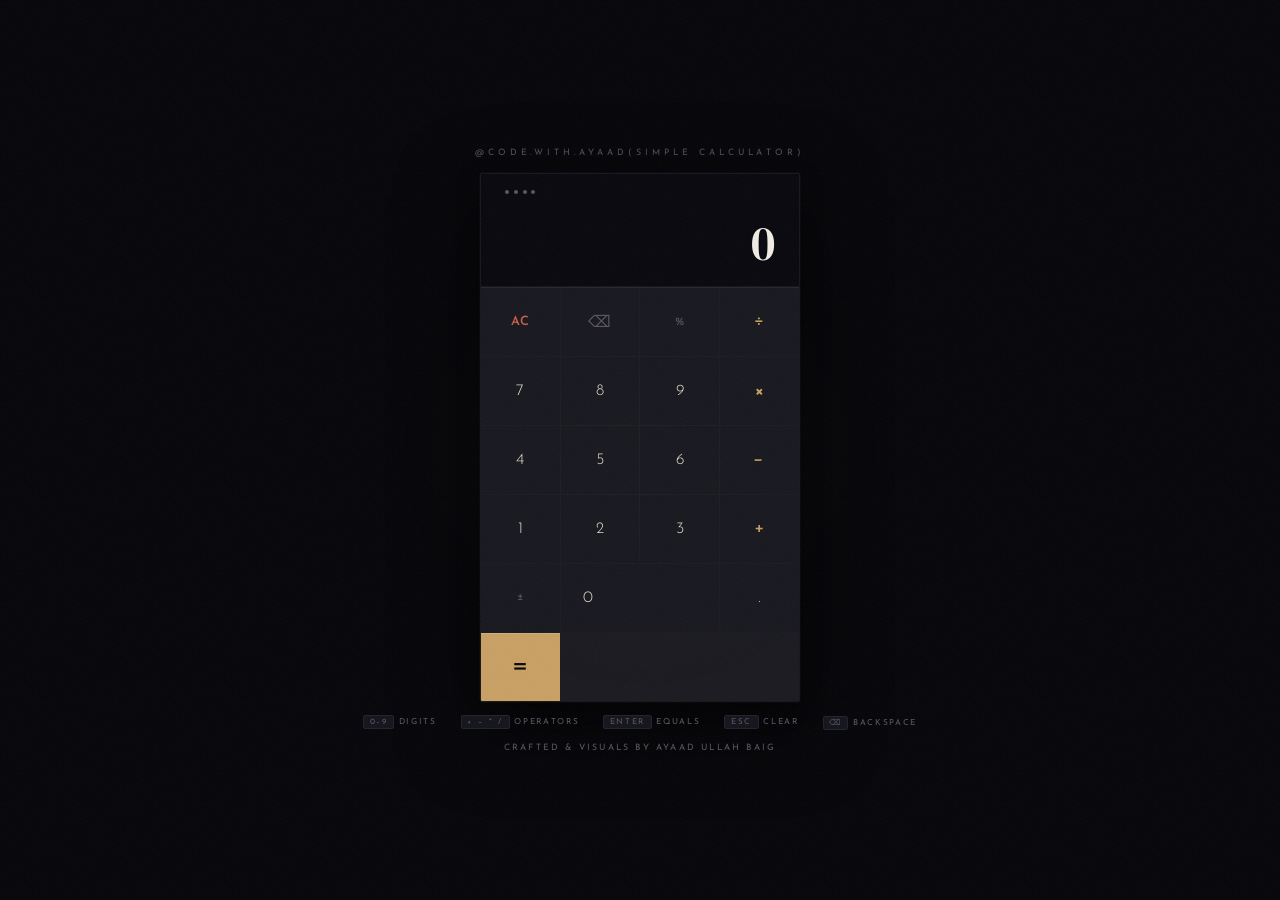
<file: simple calculator/index.html>
<!DOCTYPE html>
<html lang="en">
<head>
  <meta charset="UTF-8" />
  <meta name="viewport" content="width=device-width, initial-scale=1.0" />
  <title>Calc — Dark Edition</title>
  <link rel="preconnect" href="https://fonts.googleapis.com" />
  <link href="https://fonts.googleapis.com/css2?family=DM+Serif+Display:ital@0;1&family=Josefin+Sans:wght@200;300;400;600&display=swap" rel="stylesheet" />
  <style>
    *, *::before, *::after { margin: 0; padding: 0; box-sizing: border-box; }

    :root {
      --bg:         #06060a;
      --card:       #0e0e14;
      --surface:    #14141c;
      --key:        #18181f;
      --key-hover:  #1e1e28;
      --key-press:  #141418;
      --border:     rgba(255,255,255,0.05);
      --gold:       #c8a064;
      --gold-glow:  rgba(200, 160, 100, 0.15);
      --red:        #c8604a;
      --text:       #e8e0d0;
      --text-dim:   #5a5660;
      --white:      #f0ece4;
      --eq-bg:      #c8a064;
      --eq-text:    #0a0805;
      --font-num:   'DM Serif Display', serif;
      --font-ui:    'Josefin Sans', sans-serif;
    }

    html, body {
      height: 100%;
      background: var(--bg);
      display: flex;
      align-items: center;
      justify-content: center;
      font-family: var(--font-ui);
      overflow: hidden;
    }

    /* Ambient glow */
    body::before {
      content: '';
      position: fixed;
      width: 500px;
      height: 500px;
      top: 50%;
      left: 50%;
      transform: translate(-50%, -50%);
      background: radial-gradient(circle, rgba(200, 160, 100, 0.04) 0%, transparent 70%);
      pointer-events: none;
    }

    /* Grain */
    body::after {
      content: '';
      position: fixed;
      inset: 0;
      background: url("data:image/svg+xml,%3Csvg xmlns='http://www.w3.org/2000/svg' width='200' height='200'%3E%3Cfilter id='n'%3E%3CfeTurbulence type='fractalNoise' baseFrequency='0.8' numOctaves='4' stitchTiles='stitch'/%3E%3C/filter%3E%3Crect width='100%25' height='100%25' filter='url(%23n)' opacity='0.04'/%3E%3C/svg%3E");
      pointer-events: none;
      z-index: 9999;
    }

    /* ── Wrapper ── */
    .calc-wrap {
      display: flex;
      flex-direction: column;
      align-items: center;
      gap: 1rem;
      padding: 1rem;
    }

    .calc-label {
      font-size: 0.55rem;
      letter-spacing: 0.45em;
      text-transform: uppercase;
      color: var(--text-dim);
    }

    /* ── Calculator Body ── */
    .calc {
      background: var(--card);
      border: 1px solid rgba(255,255,255,0.04);
      box-shadow:
        0 0 0 1px rgba(255,255,255,0.02),
        0 24px 80px rgba(0,0,0,0.8),
        0 8px 20px rgba(0,0,0,0.5),
        inset 0 1px 0 rgba(255,255,255,0.04);
      width: 320px;
      border-radius: 2px;
      overflow: hidden;
    }

    /* ── Display ── */
    .display {
      background: #08080e;
      padding: 1.5rem 1.5rem 1rem;
      border-bottom: 1px solid var(--border);
      min-height: 110px;
      display: flex;
      flex-direction: column;
      justify-content: flex-end;
      position: relative;
    }

    .display-history {
      font-size: 0.7rem;
      letter-spacing: 0.05em;
      color: var(--text-dim);
      font-family: var(--font-ui);
      font-weight: 200;
      min-height: 1.2rem;
      text-align: right;
      transition: all 0.2s ease;
      overflow: hidden;
      text-overflow: ellipsis;
      white-space: nowrap;
    }

    .display-main {
      font-family: var(--font-num);
      font-size: 3rem;
      color: var(--white);
      text-align: right;
      line-height: 1.1;
      transition: font-size 0.2s ease;
      overflow: hidden;
      text-overflow: ellipsis;
      white-space: nowrap;
      max-width: 100%;
    }

    .display-main.small  { font-size: 2rem; }
    .display-main.xsmall { font-size: 1.4rem; }

    /* active operator indicator */
    .op-indicator {
      position: absolute;
      top: 1rem;
      left: 1.5rem;
      display: flex;
      gap: 0.3rem;
      align-items: center;
    }

    .op-dot {
      width: 4px; height: 4px;
      border-radius: 50%;
      background: var(--text-dim);
      transition: background 0.3s;
    }

    .op-dot.active { background: var(--gold); box-shadow: 0 0 6px var(--gold); }

    /* ── Keypad ── */
    .keypad {
      display: grid;
      grid-template-columns: repeat(4, 1fr);
      gap: 1px;
      background: var(--border);
      border-top: 1px solid var(--border);
    }

    .key {
      background: var(--key);
      border: none;
      color: var(--text);
      font-family: var(--font-ui);
      font-size: 0.9rem;
      font-weight: 300;
      letter-spacing: 0.02em;
      padding: 0;
      height: 68px;
      cursor: pointer;
      display: flex;
      align-items: center;
      justify-content: center;
      transition: background 0.15s, color 0.15s, transform 0.08s;
      position: relative;
      overflow: hidden;
      user-select: none;
      -webkit-user-select: none;
    }

    .key::before {
      content: '';
      position: absolute;
      inset: 0;
      background: rgba(255,255,255,0);
      transition: background 0.15s;
    }

    .key:hover { background: var(--key-hover); }
    .key:active, .key.pressed {
      background: var(--key-press);
      transform: scale(0.97);
    }

    /* Number keys */
    .key.num { font-size: 1rem; font-weight: 300; }

    /* Zero key spans 2 columns */
    .key.zero { grid-column: span 2; justify-content: flex-start; padding-left: 1.4rem; }

    /* Operator keys */
    .key.op {
      color: var(--gold);
      font-size: 1.2rem;
      font-weight: 400;
    }
    .key.op:hover { background: var(--gold-glow); }
    .key.op.active-op { background: var(--gold-glow); color: var(--gold); }

    /* Function keys (AC, ±, %) */
    .key.fn {
      color: var(--text-dim);
      font-size: 0.75rem;
      font-weight: 400;
      letter-spacing: 0.1em;
    }
    .key.fn:hover { color: var(--text); }

    /* AC key */
    .key.ac { color: var(--red); font-weight: 600; font-size: 0.8rem; }
    .key.ac:hover { background: rgba(200, 96, 74, 0.08); }

    /* Backspace */
    .key.back { color: var(--text-dim); font-size: 1rem; }
    .key.back:hover { color: var(--text); }

    /* Equals key */
    .key.eq {
      background: var(--eq-bg);
      color: var(--eq-text);
      font-size: 1.4rem;
      font-weight: 600;
      box-shadow: inset 0 1px 0 rgba(255,255,255,0.15);
    }
    .key.eq:hover { background: #d4aa72; }
    .key.eq:active { background: #b8904e; }

    /* ── Footer ── */
    .calc-footer {
      font-size: 0.55rem;
      letter-spacing: 0.25em;
      text-transform: uppercase;
      color: var(--text-dim);
      text-align: center;
    }

    /* Keyboard hint */
    .kbd-hint {
      display: flex;
      gap: 1.5rem;
      justify-content: center;
      flex-wrap: wrap;
    }

    .kbd-hint span {
      font-size: 0.52rem;
      letter-spacing: 0.2em;
      text-transform: uppercase;
      color: var(--text-dim);
    }

    .kbd-hint kbd {
      background: var(--surface);
      border: 1px solid rgba(255,255,255,0.06);
      color: var(--text-dim);
      font-family: var(--font-ui);
      font-size: 0.5rem;
      padding: 0.1rem 0.35rem;
      border-radius: 2px;
    }

    /* Error state */
    .display-main.error { color: var(--red); font-size: 1.8rem; }
  </style>
</head>
<body>

  <div class="calc-wrap">
    <div class="calc-label">@code.with.ayaad(Simple Calculator)</div>

    <div class="calc" role="application" aria-label="Calculator">

      <div class="display">
        <div class="op-indicator">
          <div class="op-dot" id="dot-add"  title="+"></div>
          <div class="op-dot" id="dot-sub"  title="−"></div>
          <div class="op-dot" id="dot-mul"  title="×"></div>
          <div class="op-dot" id="dot-div"  title="÷"></div>
        </div>
        <div class="display-history" id="display-history" aria-label="Expression history"></div>
        <div class="display-main"    id="display-main"    aria-live="polite" aria-label="Current value">0</div>
      </div>

      <div class="keypad" id="keypad">
        <!-- Row 1 -->
        <button class="key ac   fn" data-action="clear"    aria-label="All Clear">AC</button>
        <button class="key back fn" data-action="back"     aria-label="Backspace">⌫</button>
        <button class="key fn"      data-action="percent"  aria-label="Percent">%</button>
        <button class="key op"      data-action="op" data-op="÷" aria-label="Divide">÷</button>
        <!-- Row 2 -->
        <button class="key num" data-action="digit" data-val="7">7</button>
        <button class="key num" data-action="digit" data-val="8">8</button>
        <button class="key num" data-action="digit" data-val="9">9</button>
        <button class="key op"  data-action="op"    data-op="×" aria-label="Multiply">×</button>
        <!-- Row 3 -->
        <button class="key num" data-action="digit" data-val="4">4</button>
        <button class="key num" data-action="digit" data-val="5">5</button>
        <button class="key num" data-action="digit" data-val="6">6</button>
        <button class="key op"  data-action="op"    data-op="−" aria-label="Subtract">−</button>
        <!-- Row 4 -->
        <button class="key num" data-action="digit" data-val="1">1</button>
        <button class="key num" data-action="digit" data-val="2">2</button>
        <button class="key num" data-action="digit" data-val="3">3</button>
        <button class="key op"  data-action="op"    data-op="+" aria-label="Add">+</button>
        <!-- Row 5 -->
        <button class="key num fn" data-action="sign"  aria-label="Toggle sign">±</button>
        <button class="key num zero" data-action="digit" data-val="0">0</button>
        <button class="key num" data-action="decimal" aria-label="Decimal">.</button>
        <button class="key eq"  data-action="equals" aria-label="Equals">=</button>
      </div>
    </div>

    <div class="kbd-hint">
      <span><kbd>0–9</kbd> digits</span>
      <span><kbd>+ − * /</kbd> operators</span>
      <span><kbd>Enter</kbd> equals</span>
      <span><kbd>Esc</kbd> clear</span>
      <span><kbd>⌫</kbd> backspace</span>
    </div>

    <div class="calc-footer">Crafted & Visuals By Ayaad Ullah Baig</div>
  </div>

  <script>
    /* ── State ── */
    let current    = '0';
    let previous   = '';
    let operator   = null;
    let fresh      = false;  // next digit starts fresh after op/equals
    let justEvaled = false;

    const dispMain    = document.getElementById('display-main');
    const dispHistory = document.getElementById('display-history');
    const opDots = {
      '+': document.getElementById('dot-add'),
      '−': document.getElementById('dot-sub'),
      '×': document.getElementById('dot-mul'),
      '÷': document.getElementById('dot-div'),
    };

    /* ── Render ── */
    function render() {
      const len = current.length;
      dispMain.classList.remove('small', 'xsmall', 'error');
      if (current === 'Error') {
        dispMain.classList.add('error');
        dispMain.textContent = 'Error';
      } else {
        dispMain.textContent = current;
        if (len > 12) dispMain.classList.add('xsmall');
        else if (len > 8) dispMain.classList.add('small');
      }

      // operator indicator dots
      Object.values(opDots).forEach(d => d.classList.remove('active'));
      if (operator && opDots[operator]) opDots[operator].classList.add('active');

      // active-op highlight
      document.querySelectorAll('.key.op').forEach(k => {
        k.classList.toggle('active-op', k.dataset.op === operator && !fresh && !justEvaled);
      });
    }

    /* ── Core logic ── */
    function inputDigit(d) {
      if (current === 'Error') { current = d; fresh = false; render(); return; }
      if (fresh || current === '0') {
        current = d;
        fresh = false;
      } else {
        if (current.length >= 16) return;
        current += d;
      }
      justEvaled = false;
      render();
    }

    function inputDecimal() {
      if (current === 'Error') { current = '0.'; fresh = false; render(); return; }
      if (fresh) { current = '0.'; fresh = false; render(); return; }
      if (current.includes('.')) return;
      current += '.';
      render();
    }

    function inputOp(op) {
      if (current === 'Error') return;
      if (operator && !fresh && !justEvaled) calculate();
      previous  = current;
      operator  = op;
      fresh     = true;
      justEvaled = false;
      dispHistory.textContent = `${previous} ${op}`;
      render();
    }

    function calculate() {
      if (!operator || previous === '') return;
      const a = parseFloat(previous);
      const b = parseFloat(current);
      let result;
      if (isNaN(a) || isNaN(b)) { current = 'Error'; operator = null; render(); return; }

      switch (operator) {
        case '+': result = a + b; break;
        case '−': result = a - b; break;
        case '×': result = a * b; break;
        case '÷':
          if (b === 0) { current = 'Error'; operator = null; dispHistory.textContent = ''; render(); return; }
          result = a / b; break;
      }

      dispHistory.textContent = `${previous} ${operator} ${current} =`;
      current = formatResult(result);
      operator  = null;
      previous  = '';
      fresh     = false;
      justEvaled = true;
      render();
    }

    function formatResult(n) {
      if (!isFinite(n)) return 'Error';
      const s = parseFloat(n.toPrecision(12)).toString();
      return s.length > 16 ? parseFloat(n.toPrecision(10)).toString() : s;
    }

    function clear() {
      current = '0'; previous = ''; operator = null; fresh = false; justEvaled = false;
      dispHistory.textContent = '';
      render();
    }

    function backspace() {
      if (fresh || current === 'Error') return;
      current = current.length > 1 ? current.slice(0, -1) : '0';
      render();
    }

    function percent() {
      if (current === 'Error') return;
      current = formatResult(parseFloat(current) / 100);
      render();
    }

    function toggleSign() {
      if (current === 'Error' || current === '0') return;
      current = current.startsWith('-') ? current.slice(1) : '-' + current;
      render();
    }

    /* ── Button events ── */
    document.getElementById('keypad').addEventListener('click', e => {
      const key = e.target.closest('.key');
      if (!key) return;
      flash(key);
      const { action, val, op } = key.dataset;
      if (action === 'digit')   inputDigit(val);
      if (action === 'decimal') inputDecimal();
      if (action === 'op')      inputOp(op);
      if (action === 'equals')  calculate();
      if (action === 'clear')   clear();
      if (action === 'back')    backspace();
      if (action === 'percent') percent();
      if (action === 'sign')    toggleSign();
    });

    function flash(el) {
      el.classList.add('pressed');
      setTimeout(() => el.classList.remove('pressed'), 120);
    }

    /* ── Keyboard support ── */
    document.addEventListener('keydown', e => {
      const k = e.key;
      if (k >= '0' && k <= '9') { inputDigit(k); highlightKey(`[data-val="${k}"]`); }
      else if (k === '.')       { inputDecimal(); highlightKey('[data-action="decimal"]'); }
      else if (k === '+')       { inputOp('+');   highlightKey('[data-op="+"]'); }
      else if (k === '-')       { inputOp('−');   highlightKey('[data-op="−"]'); }
      else if (k === '*')       { inputOp('×');   highlightKey('[data-op="×"]'); }
      else if (k === '/')       { e.preventDefault(); inputOp('÷'); highlightKey('[data-op="÷"]'); }
      else if (k === 'Enter' || k === '=') { calculate(); highlightKey('[data-action="equals"]'); }
      else if (k === 'Escape')  { clear(); highlightKey('[data-action="clear"]'); }
      else if (k === 'Backspace') { backspace(); highlightKey('[data-action="back"]'); }
      else if (k === '%')       { percent(); highlightKey('[data-action="percent"]'); }
    });

    function highlightKey(selector) {
      const el = document.querySelector(selector);
      if (el) flash(el);
    }

    render();
  </script>
</body>
</html>
</file>
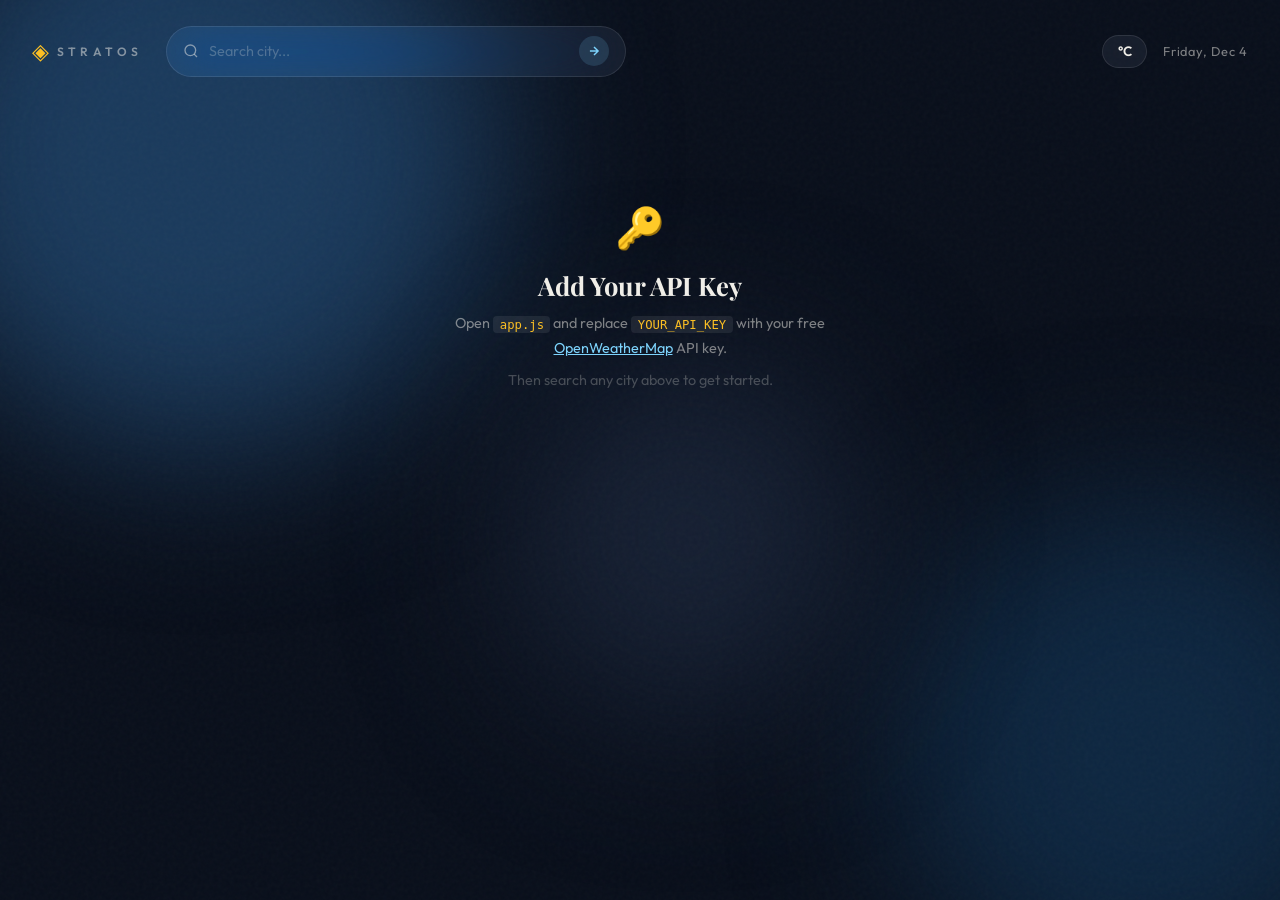
<file: Weather Dashboard/index.html>
<!DOCTYPE html>
<html lang="en">
<head>
  <meta charset="UTF-8" />
  <meta name="viewport" content="width=device-width, initial-scale=1.0" />
  <title>Stratos — Weather Dashboard</title>
  <link rel="preconnect" href="https://fonts.googleapis.com" />
  <link rel="preconnect" href="https://fonts.gstatic.com" crossorigin />
  <link href="https://fonts.googleapis.com/css2?family=Playfair+Display:ital,wght@0,400;0,700;1,400&family=Outfit:wght@300;400;500;600&display=swap" rel="stylesheet" />
  <link rel="stylesheet" href="style.css" />
</head>
<body class="weather-default">

  <!-- ── Ambient Background ───────────────────────────────────────── -->
  <div class="ambient-bg">
    <div class="orb orb-1"></div>
    <div class="orb orb-2"></div>
    <div class="orb orb-3"></div>
    <div class="noise-overlay"></div>
  </div>

  <!-- ── App Wrapper ───────────────────────────────────────────────── -->
  <div class="app">

    <!-- ── Header ─────────────────────────────────────────────────── -->
    <header class="app-header">
      <div class="logo">
        <span class="logo-icon">◈</span>
        <span class="logo-text">STRATOS</span>
      </div>
      <div class="search-wrap">
        <div class="search-box" id="searchBox">
          <svg class="search-icon" viewBox="0 0 24 24" fill="none" stroke="currentColor" stroke-width="2">
            <circle cx="11" cy="11" r="8"/><path d="m21 21-4.35-4.35"/>
          </svg>
          <input type="text" id="searchInput" placeholder="Search city..." autocomplete="off" spellcheck="false" />
          <button id="searchBtn">
            <svg viewBox="0 0 24 24" fill="none" stroke="currentColor" stroke-width="2.5">
              <path d="M5 12h14M12 5l7 7-7 7"/>
            </svg>
          </button>
        </div>
        <div class="suggestions" id="suggestions"></div>
      </div>
      <div class="header-right">
        <button class="unit-toggle" id="unitToggle">
          <span id="unitLabel">°C</span>
        </button>
        <div class="header-date" id="headerDate"></div>
      </div>
    </header>

    <!-- ── Loading State ─────────────────────────────────────────── -->
    <div class="loader" id="loader">
      <div class="loader-icon">
        <!-- Animated sun for loading -->
        <div class="icon-sun loading-sun">
          <div class="sun-core"></div>
          <div class="sun-rays">
            <div class="ray"></div><div class="ray"></div>
            <div class="ray"></div><div class="ray"></div>
            <div class="ray"></div><div class="ray"></div>
            <div class="ray"></div><div class="ray"></div>
          </div>
        </div>
      </div>
      <p class="loader-text">Fetching the skies…</p>
    </div>

    <!-- ── Error State ────────────────────────────────────────────── -->
    <div class="error-state" id="errorState">
      <div class="error-icon">⚡</div>
      <h3 id="errorTitle">City Not Found</h3>
      <p id="errorMsg">Try searching for a different location.</p>
    </div>

    <!-- ── API Key Notice ─────────────────────────────────────────── -->
    <div class="api-notice" id="apiNotice">
      <div class="api-notice-icon">🔑</div>
      <h3>Add Your API Key</h3>
      <p>Open <code>app.js</code> and replace <code>YOUR_API_KEY</code> with your free <a href="https://openweathermap.org/api" target="_blank">OpenWeatherMap</a> API key.</p>
      <p class="api-hint">Then search any city above to get started.</p>
    </div>

    <!-- ── Main Dashboard ─────────────────────────────────────────── -->
    <main class="dashboard" id="dashboard">

      <!-- ── Left Column ─────────────────────────────────────────── -->
      <div class="col-left">

        <!-- Hero Card -->
        <div class="card hero-card">
          <div class="hero-top">
            <div class="hero-location">
              <div class="location-name" id="cityName">—</div>
              <div class="location-country" id="countryName">—</div>
            </div>
            <div class="weather-icon-wrap" id="weatherIconWrap">
              <!-- CSS icon injected here -->
            </div>
          </div>

          <div class="hero-temp-row">
            <div class="hero-temp" id="heroTemp">—</div>
            <div class="hero-temp-info">
              <div class="hero-desc" id="heroDesc">—</div>
              <div class="hero-hl">
                <span class="hl-item">
                  <svg viewBox="0 0 24 24" fill="none" stroke="currentColor" stroke-width="2"><path d="M12 2l2 7h7l-5.5 4 2 7L12 16l-5.5 4 2-7L3 9h7z"/></svg>
                  <span id="heroHigh">—</span>
                </span>
                <span class="hl-item">
                  <svg viewBox="0 0 24 24" fill="none" stroke="currentColor" stroke-width="2"><path d="M12 22l2-7h7l-5.5-4 2-7L12 8 6.5 4l2 7L3 15h7z"/></svg>
                  <span id="heroLow">—</span>
                </span>
              </div>
            </div>
          </div>

          <div class="hero-footer">
            <div class="hero-stat">
              <svg viewBox="0 0 24 24" fill="none" stroke="currentColor" stroke-width="2"><path d="M12 2a7 7 0 0 1 7 7c0 5.25-7 13-7 13S5 14.25 5 9a7 7 0 0 1 7-7z"/><circle cx="12" cy="9" r="2.5"/></svg>
              <span id="localTime">—</span>
            </div>
            <div class="hero-stat">
              <svg viewBox="0 0 24 24" fill="none" stroke="currentColor" stroke-width="2"><path d="M17.5 19H9a7 7 0 1 1 6.71-9h1.79a4.5 4.5 0 1 1 0 9z"/></svg>
              <span id="heroCloud">—</span>
            </div>
            <div class="hero-stat">
              <svg viewBox="0 0 24 24" fill="none" stroke="currentColor" stroke-width="2"><path d="M12 22V12m0 0C12 7 8 3 3 3m9 9c0-5 4-9 9-9"/></svg>
              <span id="heroFeels">Feels <span id="feelsVal">—</span></span>
            </div>
          </div>
        </div>

        <!-- Hourly Forecast -->
        <div class="card hourly-card">
          <div class="card-label">HOURLY FORECAST</div>
          <div class="hourly-scroll" id="hourlyScroll">
            <!-- Injected by JS -->
          </div>
        </div>

      </div><!-- /col-left -->

      <!-- ── Right Column ────────────────────────────────────────── -->
      <div class="col-right">

        <!-- Stats Row -->
        <div class="stats-row">
          <div class="card stat-card" id="statHumidity">
            <div class="stat-icon">
              <svg viewBox="0 0 24 24" fill="none" stroke="currentColor" stroke-width="1.8"><path d="M12 2.69l5.66 5.66a8 8 0 1 1-11.31 0z"/></svg>
            </div>
            <div class="stat-val" id="humidityVal">—</div>
            <div class="stat-label">Humidity</div>
            <div class="stat-bar"><div class="stat-bar-fill" id="humidityBar"></div></div>
          </div>
          <div class="card stat-card" id="statWind">
            <div class="stat-icon">
              <svg viewBox="0 0 24 24" fill="none" stroke="currentColor" stroke-width="1.8"><path d="M9.59 4.59A2 2 0 1 1 11 8H2m10.59 11.41A2 2 0 1 0 14 16H2m15.73-8.27A2.5 2.5 0 1 1 19.5 12H2"/></svg>
            </div>
            <div class="stat-val" id="windVal">—</div>
            <div class="stat-label">Wind Speed</div>
            <div class="wind-dir" id="windDir">
              <div class="wind-arrow" id="windArrow">↑</div>
            </div>
          </div>
          <div class="card stat-card">
            <div class="stat-icon">
              <svg viewBox="0 0 24 24" fill="none" stroke="currentColor" stroke-width="1.8"><circle cx="12" cy="12" r="10"/><path d="M12 8v4l3 3"/></svg>
            </div>
            <div class="stat-val" id="visibilityVal">—</div>
            <div class="stat-label">Visibility</div>
            <div class="stat-bar"><div class="stat-bar-fill" id="visibilityBar"></div></div>
          </div>
          <div class="card stat-card">
            <div class="stat-icon">
              <svg viewBox="0 0 24 24" fill="none" stroke="currentColor" stroke-width="1.8"><path d="M12 2v4M12 18v4M4.93 4.93l2.83 2.83M16.24 16.24l2.83 2.83M2 12h4M18 12h4M4.93 19.07l2.83-2.83M16.24 7.76l2.83-2.83"/></svg>
            </div>
            <div class="stat-val" id="uvVal">—</div>
            <div class="stat-label">UV Index</div>
            <div class="uv-bar">
              <div class="uv-fill" id="uvFill"></div>
              <div class="uv-indicator" id="uvIndicator"></div>
            </div>
          </div>
        </div>

        <!-- Sun Times -->
        <div class="card sun-card">
          <div class="card-label">SUN SCHEDULE</div>
          <div class="sun-track">
            <div class="sun-arc">
              <svg viewBox="0 0 300 100" class="sun-arc-svg">
                <defs>
                  <linearGradient id="arcGrad" x1="0%" y1="0%" x2="100%" y2="0%">
                    <stop offset="0%" stop-color="rgba(255,200,80,0.1)"/>
                    <stop offset="50%" stop-color="rgba(255,200,80,0.5)"/>
                    <stop offset="100%" stop-color="rgba(255,200,80,0.1)"/>
                  </linearGradient>
                </defs>
                <path d="M 10 90 Q 150 5 290 90" stroke="url(#arcGrad)" stroke-width="2" fill="none" stroke-dasharray="4 6"/>
                <circle id="sunDot" cx="150" cy="47" r="6" fill="#ffc850"/>
              </svg>
            </div>
            <div class="sun-times">
              <div class="sun-time-item">
                <svg viewBox="0 0 24 24" fill="none" stroke="currentColor" stroke-width="2"><circle cx="12" cy="12" r="5"/><path d="M12 1v2M12 21v2M4.22 4.22l1.42 1.42M18.36 18.36l1.42 1.42M1 12h2M21 12h2M4.22 19.78l1.42-1.42M18.36 5.64l1.42-1.42"/></svg>
                <div>
                  <div class="sun-time-label">Sunrise</div>
                  <div class="sun-time-val" id="sunriseVal">—</div>
                </div>
              </div>
              <div class="sun-time-item">
                <svg viewBox="0 0 24 24" fill="none" stroke="currentColor" stroke-width="2"><circle cx="12" cy="12" r="5"/><path d="M12 1v2M12 21v2M4.22 4.22l1.42 1.42M18.36 18.36l1.42 1.42M1 12h2M21 12h2M4.22 19.78l1.42-1.42M18.36 5.64l1.42-1.42"/></svg>
                <div>
                  <div class="sun-time-label">Sunset</div>
                  <div class="sun-time-val" id="sunsetVal">—</div>
                </div>
              </div>
            </div>
          </div>
        </div>

        <!-- 5-Day Forecast -->
        <div class="card forecast-card">
          <div class="card-label">5-DAY FORECAST</div>
          <div class="forecast-list" id="forecastList">
            <!-- Injected by JS -->
          </div>
        </div>

        <!-- Pressure + AQI -->
        <div class="card pressure-card">
          <div class="card-label">PRESSURE</div>
          <div class="pressure-gauge">
            <svg viewBox="0 0 140 80" class="gauge-svg">
              <defs>
                <linearGradient id="gaugeGrad" x1="0%" y1="0%" x2="100%" y2="0%">
                  <stop offset="0%" stop-color="#4fc3f7"/>
                  <stop offset="50%" stop-color="#81c784"/>
                  <stop offset="100%" stop-color="#ff8a65"/>
                </linearGradient>
              </defs>
              <path d="M 15 75 A 55 55 0 0 1 125 75" stroke="rgba(255,255,255,0.08)" stroke-width="10" fill="none" stroke-linecap="round"/>
              <path id="gaugeFill" d="M 15 75 A 55 55 0 0 1 125 75" stroke="url(#gaugeGrad)" stroke-width="10" fill="none" stroke-linecap="round" stroke-dasharray="0 174"/>
              <text x="70" y="72" text-anchor="middle" fill="white" font-size="14" font-family="Playfair Display" id="pressureText">—</text>
              <text x="70" y="84" text-anchor="middle" fill="rgba(255,255,255,0.45)" font-size="7" font-family="Outfit">hPa</text>
            </svg>
          </div>
        </div>

      </div><!-- /col-right -->

    </main><!-- /dashboard -->
  </div><!-- /app -->

  <script src="app.js"></script>
</body>
</html>
</file>
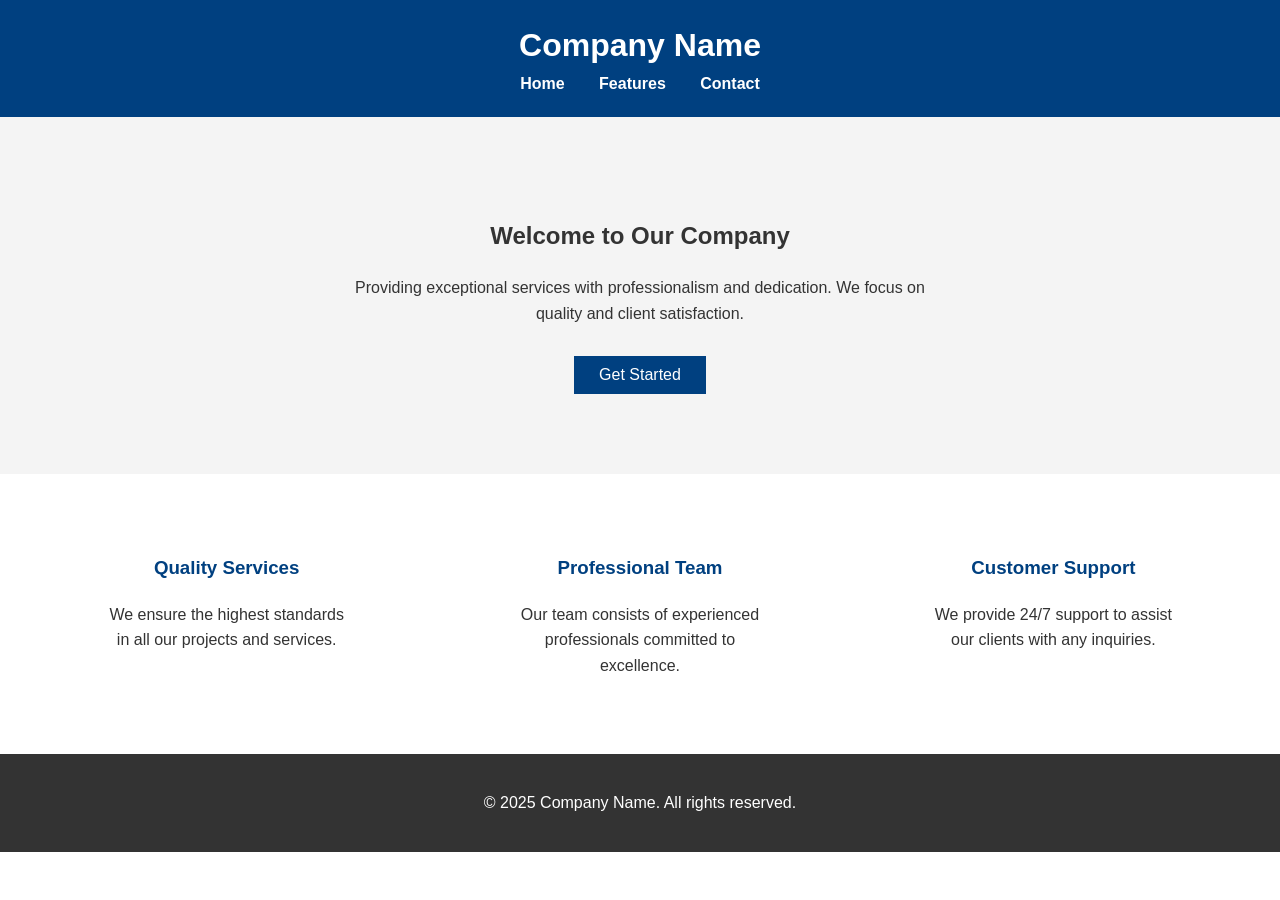
<file: THEFIRSTCODE.html>
<!DOCTYPE html>
<html lang="en">
<head>
    <meta charset="UTF-8">
    <meta name="viewport" content="width=device-width, initial-scale=1.0">
    <meta name="description" content="Formal landing page template">
    <title>Landing Page</title>
    <style>
        body {
            font-family: Arial, sans-serif;
            margin: 0;
            padding: 0;
            line-height: 1.6;
            color: #333;
        }

        header {
            background-color: #004080;
            color: #fff;
            padding: 20px 0;
            text-align: center;
        }

        header h1 {
            margin: 0;
        }

        nav a {
            color: #fff;
            margin: 0 15px;
            text-decoration: none;
            font-weight: bold;
        }

        .hero {
            background-color: #f4f4f4;
            padding: 80px 20px;
            text-align: center;
        }

        .hero h2 {
            margin-bottom: 20px;
        }

        .hero p {
            max-width: 600px;
            margin: 0 auto 30px;
        }

        .hero button {
            padding: 10px 25px;
            font-size: 16px;
            background-color: #004080;
            color: #fff;
            border: none;
            cursor: pointer;
        }

        .features {
            display: flex;
            justify-content: space-around;
            padding: 60px 20px;
            background-color: #fff;
        }

        .feature {
            max-width: 250px;
            text-align: center;
        }

        .feature h3 {
            color: #004080;
        }

        footer {
            background-color: #333;
            color: #fff;
            padding: 20px 0;
            text-align: center;
        }
    </style>
</head>
<body>

    <header>
        <h1>Company Name</h1>
        <nav>
            <a href="#hero">Home</a>
            <a href="#features">Features</a>
            <a href="#contact">Contact</a>
        </nav>
    </header>

    <section class="hero" id="hero">
        <h2>Welcome to Our Company</h2>
        <p>Providing exceptional services with professionalism and dedication. We focus on quality and client satisfaction.</p>
        <button>Get Started</button>
    </section>

    <section class="features" id="features">
        <div class="feature">
            <h3>Quality Services</h3>
            <p>We ensure the highest standards in all our projects and services.</p>
        </div>
        <div class="feature">
            <h3>Professional Team</h3>
            <p>Our team consists of experienced professionals committed to excellence.</p>
        </div>
        <div class="feature">
            <h3>Customer Support</h3>
            <p>We provide 24/7 support to assist our clients with any inquiries.</p>
        </div>
    </section>

    <footer id="contact">
        <p>&copy; 2025 Company Name. All rights reserved.</p>
    </footer>

</body>
</html>
</file>
<file: Weather Dashboard/style.css>
/* ═══════════════════════════════════════════════════════════
   STRATOS WEATHER DASHBOARD — style.css
   Glassmorphism · Animated CSS Icons · Dark Atmospheric UI
═══════════════════════════════════════════════════════════ */

/* ── Tokens ──────────────────────────────────────────────── */
:root {
  --glass:         rgba(255, 255, 255, 0.06);
  --glass-border:  rgba(255, 255, 255, 0.10);
  --glass-hover:   rgba(255, 255, 255, 0.09);
  --text:          #f0eee8;
  --text-muted:    rgba(240, 238, 232, 0.5);
  --text-dim:      rgba(240, 238, 232, 0.25);
  --accent:        #7dd3fc;
  --accent-warm:   #fbbf24;
  --radius-lg:     20px;
  --radius-md:     14px;
  --radius-sm:     10px;
  --blur:          blur(24px) saturate(180%);
  --transition:    cubic-bezier(0.4, 0, 0.2, 1);
  --shadow:        0 8px 40px rgba(0,0,0,0.35);

  /* Weather-based bg vars (overridden by JS) */
  --orb1: #1a3a5c;
  --orb2: #0d2640;
  --orb3: #162033;
  --bg-base: #080e1a;
}

/* ── Weather Themes ──────────────────────────────────────── */
body.weather-clear      { --orb1:#1a4870; --orb2:#0d2e52; --orb3:#1e3a60; --bg-base:#07111f; }
body.weather-cloudy     { --orb1:#2a2f3a; --orb2:#1c2030; --orb3:#232834; --bg-base:#0d1018; }
body.weather-rain       { --orb1:#0f2840; --orb2:#0a1e34; --orb3:#101e30; --bg-base:#060d18; }
body.weather-storm      { --orb1:#1a1030; --orb2:#120c28; --orb3:#1e1238; --bg-base:#070410; }
body.weather-snow       { --orb1:#1e2a3a; --orb2:#16222e; --orb3:#1a2838; --bg-base:#0a1018; }
body.weather-fog        { --orb1:#242830; --orb2:#1c2028; --orb3:#202430; --bg-base:#0e1218; }
body.weather-night      { --orb1:#0a0e24; --orb2:#080c1e; --orb3:#0c1028; --bg-base:#040610; }
body.weather-default    { --orb1:#1a3a5c; --orb2:#0d2640; --orb3:#162033; --bg-base:#080e1a; }

/* ── Reset ───────────────────────────────────────────────── */
*, *::before, *::after { box-sizing: border-box; margin: 0; padding: 0; }
html { font-size: 16px; }
body {
  font-family: 'Outfit', sans-serif;
  background: var(--bg-base);
  color: var(--text);
  min-height: 100vh;
  overflow-x: hidden;
  transition: background 1.2s var(--transition), --orb1 1.2s, --orb2 1.2s;
}
input, button { font-family: inherit; }
a { color: var(--accent); }

/* ── Scrollbar ───────────────────────────────────────────── */
::-webkit-scrollbar { width: 4px; height: 4px; }
::-webkit-scrollbar-track { background: transparent; }
::-webkit-scrollbar-thumb { background: rgba(255,255,255,0.15); border-radius: 2px; }

/* ══════════════════════════════════════════════════════════
   AMBIENT BACKGROUND
══════════════════════════════════════════════════════════ */
.ambient-bg {
  position: fixed; inset: 0; z-index: 0;
  background: var(--bg-base);
  overflow: hidden;
  transition: background 1.2s;
}
.orb {
  position: absolute; border-radius: 50%;
  filter: blur(80px);
  transition: background 1.5s var(--transition), transform 1.5s var(--transition);
}
.orb-1 {
  width: 600px; height: 600px;
  top: -150px; left: -100px;
  background: var(--orb1);
  animation: orbDrift1 18s ease-in-out infinite;
}
.orb-2 {
  width: 500px; height: 500px;
  bottom: -100px; right: -120px;
  background: var(--orb2);
  animation: orbDrift2 22s ease-in-out infinite;
}
.orb-3 {
  width: 350px; height: 350px;
  top: 40%; left: 40%;
  background: var(--orb3);
  animation: orbDrift3 16s ease-in-out infinite;
}
@keyframes orbDrift1 { 0%,100%{transform:translate(0,0) scale(1)} 50%{transform:translate(60px,40px) scale(1.05)} }
@keyframes orbDrift2 { 0%,100%{transform:translate(0,0) scale(1)} 50%{transform:translate(-50px,-30px) scale(1.08)} }
@keyframes orbDrift3 { 0%,100%{transform:translate(-50%,-50%) scale(1)} 50%{transform:translate(-50%,-50%) scale(1.12)} }

.noise-overlay {
  position: absolute; inset: 0;
  background-image: url("data:image/svg+xml,%3Csvg viewBox='0 0 256 256' xmlns='http://www.w3.org/2000/svg'%3E%3Cfilter id='n'%3E%3CfeTurbulence type='fractalNoise' baseFrequency='0.85' numOctaves='4' stitchTiles='stitch'/%3E%3C/filter%3E%3Crect width='100%25' height='100%25' filter='url(%23n)' opacity='1'/%3E%3C/svg%3E");
  opacity: 0.032; pointer-events: none;
}

/* ══════════════════════════════════════════════════════════
   APP LAYOUT
══════════════════════════════════════════════════════════ */
.app {
  position: relative; z-index: 1;
  max-width: 1280px; margin: 0 auto;
  padding: 0 2rem 3rem;
}

/* ══════════════════════════════════════════════════════════
   HEADER
══════════════════════════════════════════════════════════ */
.app-header {
  display: flex; align-items: center; gap: 1.5rem;
  padding: 1.6rem 0 1.8rem;
  flex-wrap: wrap;
}
.logo {
  display: flex; align-items: center; gap: .5rem;
  user-select: none; flex-shrink: 0;
}
.logo-icon {
  font-size: 1.4rem; color: var(--accent-warm);
  animation: spin 20s linear infinite;
}
@keyframes spin { to { transform: rotate(360deg); } }
.logo-text {
  font-family: 'Outfit', sans-serif;
  font-size: .75rem; font-weight: 600;
  letter-spacing: .35em; color: var(--text-muted);
}
.search-wrap {
  flex: 1; min-width: 260px; max-width: 460px;
  position: relative;
}
.search-box {
  display: flex; align-items: center; gap: .6rem;
  background: var(--glass);
  border: 1px solid var(--glass-border);
  border-radius: 50px;
  padding: .6rem 1rem;
  backdrop-filter: var(--blur);
  transition: border-color .3s, box-shadow .3s;
}
.search-box:focus-within {
  border-color: rgba(125, 211, 252, 0.4);
  box-shadow: 0 0 0 3px rgba(125,211,252,0.08);
}
.search-icon { width: 16px; height: 16px; color: var(--text-muted); flex-shrink: 0; }
.search-box input {
  flex: 1; background: none; border: none; outline: none;
  color: var(--text); font-size: .9rem; font-weight: 400;
}
.search-box input::placeholder { color: var(--text-dim); }
.search-box button {
  background: rgba(125,211,252,0.15); border: none; border-radius: 50%;
  width: 30px; height: 30px; cursor: pointer; color: var(--accent);
  display: flex; align-items: center; justify-content: center; flex-shrink: 0;
  transition: background .25s;
}
.search-box button svg { width: 14px; height: 14px; }
.search-box button:hover { background: rgba(125,211,252,0.25); }

.suggestions {
  position: absolute; top: calc(100% + 8px); left: 0; right: 0;
  background: rgba(12,18,30,0.95);
  border: 1px solid var(--glass-border);
  border-radius: var(--radius-md);
  backdrop-filter: var(--blur);
  overflow: hidden; z-index: 100;
  display: none;
}
.suggestions.open { display: block; }
.suggestion-item {
  padding: .7rem 1.2rem; cursor: pointer; font-size: .88rem;
  color: var(--text-muted); transition: background .2s, color .2s;
  display: flex; gap: .6rem; align-items: center;
}
.suggestion-item:hover { background: var(--glass); color: var(--text); }
.suggestion-item span { font-size: .75rem; color: var(--text-dim); }

.header-right {
  display: flex; align-items: center; gap: 1rem; margin-left: auto; flex-shrink: 0;
}
.unit-toggle {
  background: var(--glass); border: 1px solid var(--glass-border);
  border-radius: 50px; padding: .4rem .9rem; cursor: pointer;
  color: var(--text); font-size: .85rem; font-weight: 600;
  backdrop-filter: var(--blur); transition: background .25s;
}
.unit-toggle:hover { background: var(--glass-hover); }
.header-date {
  font-size: .8rem; color: var(--text-muted); letter-spacing: .06em;
  white-space: nowrap;
}

/* ══════════════════════════════════════════════════════════
   LOADER / ERROR / API NOTICE
══════════════════════════════════════════════════════════ */
.loader, .error-state, .api-notice {
  display: none; text-align: center;
  padding: 6rem 2rem; flex-direction: column;
  align-items: center; justify-content: center;
}
.loader.active, .error-state.active, .api-notice.active {
  display: flex;
}
.loader-icon { margin-bottom: 1.5rem; }
.loading-sun { transform: scale(1.2); }
.loader-text {
  font-size: .9rem; color: var(--text-muted); letter-spacing: .1em;
}
.error-icon { font-size: 3rem; margin-bottom: 1rem; }
.error-state h3, .api-notice h3 {
  font-family: 'Playfair Display', serif; font-size: 1.6rem;
  margin-bottom: .6rem;
}
.error-state p, .api-notice p {
  color: var(--text-muted); font-size: .9rem; line-height: 1.7;
  max-width: 420px;
}
.api-notice-icon { font-size: 2.5rem; margin-bottom: 1rem; }
.api-notice code {
  background: rgba(255,255,255,0.08); padding: .1rem .4rem;
  border-radius: 4px; font-size: .85em; color: var(--accent-warm);
}
.api-hint { color: var(--text-dim) !important; margin-top: .5rem; }

/* ══════════════════════════════════════════════════════════
   DASHBOARD GRID
══════════════════════════════════════════════════════════ */
.dashboard {
  display: none; grid-template-columns: 1fr 1.1fr;
  gap: 1.2rem; align-items: start;
}
.dashboard.active { display: grid; }
.col-left, .col-right { display: flex; flex-direction: column; gap: 1.2rem; }

/* ══════════════════════════════════════════════════════════
   GLASS CARD BASE
══════════════════════════════════════════════════════════ */
.card {
  background: var(--glass);
  border: 1px solid var(--glass-border);
  border-radius: var(--radius-lg);
  backdrop-filter: var(--blur);
  box-shadow: var(--shadow);
  padding: 1.6rem;
  transition: border-color .3s, transform .3s;
}
.card:hover { border-color: rgba(255,255,255,0.14); }
.card-label {
  font-size: .68rem; letter-spacing: .22em; color: var(--text-dim);
  font-weight: 600; margin-bottom: 1.2rem;
}

/* ══════════════════════════════════════════════════════════
   HERO CARD
══════════════════════════════════════════════════════════ */
.hero-card { padding: 2rem 2rem 1.5rem; }
.hero-top {
  display: flex; justify-content: space-between; align-items: flex-start;
  margin-bottom: 1.2rem;
}
.location-name {
  font-family: 'Playfair Display', serif;
  font-size: 2.2rem; font-weight: 700; line-height: 1.1;
  letter-spacing: -.02em;
}
.location-country {
  font-size: .8rem; color: var(--text-muted); margin-top: .3rem;
  letter-spacing: .1em; text-transform: uppercase;
}
.weather-icon-wrap {
  width: 100px; height: 100px;
  display: flex; align-items: center; justify-content: center;
  flex-shrink: 0;
}
.hero-temp-row {
  display: flex; align-items: flex-end; gap: 1.2rem;
  margin-bottom: 1.4rem;
}
.hero-temp {
  font-family: 'Playfair Display', serif;
  font-size: 5.5rem; font-weight: 400; line-height: 1;
  letter-spacing: -.04em;
  background: linear-gradient(135deg, #fff 60%, rgba(255,255,255,0.5));
  -webkit-background-clip: text; -webkit-text-fill-color: transparent;
  background-clip: text;
}
.hero-desc {
  font-size: 1rem; color: var(--text-muted); text-transform: capitalize;
  margin-bottom: .6rem;
}
.hero-hl { display: flex; gap: 1rem; }
.hl-item {
  display: flex; align-items: center; gap: .3rem;
  font-size: .88rem; color: var(--text-muted);
}
.hl-item svg { width: 12px; height: 12px; }
.hero-footer {
  display: flex; gap: 1.5rem; padding-top: 1.2rem;
  border-top: 1px solid var(--glass-border);
  flex-wrap: wrap;
}
.hero-stat {
  display: flex; align-items: center; gap: .4rem;
  font-size: .82rem; color: var(--text-muted);
}
.hero-stat svg { width: 14px; height: 14px; opacity: .6; }

/* ══════════════════════════════════════════════════════════
   HOURLY SCROLL
══════════════════════════════════════════════════════════ */
.hourly-card { padding: 1.4rem; }
.hourly-scroll {
  display: flex; gap: .8rem;
  overflow-x: auto; padding-bottom: .4rem;
  scrollbar-width: thin;
}
.hour-item {
  flex-shrink: 0; display: flex; flex-direction: column;
  align-items: center; gap: .5rem;
  background: rgba(255,255,255,0.04);
  border: 1px solid var(--glass-border);
  border-radius: var(--radius-md); padding: .8rem .7rem;
  min-width: 65px; cursor: default;
  transition: background .25s, border-color .25s;
}
.hour-item:hover { background: rgba(255,255,255,0.08); border-color: rgba(255,255,255,0.18); }
.hour-item.now {
  background: rgba(125,211,252,0.1);
  border-color: rgba(125,211,252,0.3);
}
.hour-time { font-size: .72rem; color: var(--text-dim); letter-spacing: .06em; }
.hour-icon-wrap { width: 32px; height: 32px; display: flex; align-items: center; justify-content: center; }
.hour-temp { font-size: .88rem; font-weight: 600; }
.hour-pop {
  font-size: .68rem; color: var(--accent); display: flex;
  align-items: center; gap: .2rem;
}

/* ══════════════════════════════════════════════════════════
   STAT CARDS
══════════════════════════════════════════════════════════ */
.stats-row {
  display: grid; grid-template-columns: 1fr 1fr;
  gap: 1.2rem;
}
.stat-card {
  padding: 1.4rem;
  display: flex; flex-direction: column; gap: .3rem;
}
.stat-icon { width: 28px; height: 28px; margin-bottom: .4rem; }
.stat-icon svg { width: 100%; height: 100%; stroke: var(--accent); }
.stat-val {
  font-family: 'Playfair Display', serif;
  font-size: 1.8rem; font-weight: 400; line-height: 1;
}
.stat-label { font-size: .72rem; color: var(--text-dim); letter-spacing: .12em; margin-bottom: .5rem; }

.stat-bar {
  height: 4px; background: rgba(255,255,255,0.08);
  border-radius: 2px; overflow: hidden; margin-top: auto;
}
.stat-bar-fill {
  height: 100%; border-radius: 2px;
  background: linear-gradient(90deg, var(--accent), var(--accent-warm));
  width: 0%; transition: width 1.2s var(--transition);
}

.wind-dir {
  margin-top: auto; display: flex; align-items: center; justify-content: center;
}
.wind-arrow {
  font-size: 1.4rem; color: var(--accent);
  display: inline-block;
  transition: transform 1s var(--transition);
}

/* UV Bar */
.uv-bar {
  height: 6px; border-radius: 3px; margin-top: auto;
  background: linear-gradient(90deg, #4fc3f7, #81c784, #ffd54f, #ff8a65, #e53935);
  position: relative; overflow: visible;
}
.uv-indicator {
  position: absolute; top: 50%; width: 12px; height: 12px;
  background: white; border: 2px solid rgba(0,0,0,0.4);
  border-radius: 50%; transform: translate(-50%, -50%);
  transition: left 1s var(--transition);
}

/* ══════════════════════════════════════════════════════════
   SUN CARD
══════════════════════════════════════════════════════════ */
.sun-card { padding: 1.4rem 1.6rem; }
.sun-arc-svg { width: 100%; }
.sun-track { display: flex; flex-direction: column; gap: .8rem; }
.sun-times { display: flex; justify-content: space-between; }
.sun-time-item {
  display: flex; align-items: center; gap: .6rem;
}
.sun-time-item svg { width: 18px; height: 18px; stroke: var(--accent-warm); flex-shrink: 0; }
.sun-time-label { font-size: .68rem; color: var(--text-dim); letter-spacing: .1em; }
.sun-time-val { font-size: 1rem; font-weight: 600; }

/* ══════════════════════════════════════════════════════════
   5-DAY FORECAST
══════════════════════════════════════════════════════════ */
.forecast-card { padding: 1.4rem; }
.forecast-list { display: flex; flex-direction: column; gap: .2rem; }
.forecast-row {
  display: flex; align-items: center;
  padding: .65rem .5rem; border-radius: var(--radius-sm);
  gap: 1rem; transition: background .2s;
}
.forecast-row:hover { background: rgba(255,255,255,0.04); }
.forecast-day { font-size: .82rem; color: var(--text-muted); width: 36px; flex-shrink: 0; }
.forecast-icon-wrap { width: 28px; height: 28px; display: flex; align-items: center; justify-content: center; flex-shrink: 0; }
.forecast-desc { font-size: .8rem; color: var(--text-muted); flex: 1; text-transform: capitalize; }
.forecast-pop { font-size: .75rem; color: var(--accent); display: flex; align-items: center; gap: .2rem; min-width: 38px; }
.forecast-temps { display: flex; gap: .5rem; font-size: .88rem; flex-shrink: 0; }
.forecast-high { font-weight: 600; }
.forecast-low { color: var(--text-dim); }

/* ══════════════════════════════════════════════════════════
   PRESSURE GAUGE
══════════════════════════════════════════════════════════ */
.pressure-card { padding: 1.4rem; }
.pressure-gauge { display: flex; justify-content: center; }
.gauge-svg { max-width: 200px; }

/* ══════════════════════════════════════════════════════════
   ◈ ANIMATED CSS WEATHER ICONS
══════════════════════════════════════════════════════════ */

/* -- SUN ------------------------------------------- */
.icon-sun {
  position: relative; width: 70px; height: 70px;
  display: flex; align-items: center; justify-content: center;
}
.sun-core {
  width: 30px; height: 30px; border-radius: 50%;
  background: radial-gradient(circle, #ffe566 30%, #ffb800);
  box-shadow: 0 0 20px 6px rgba(255,200,50,0.5);
}
.sun-rays {
  position: absolute; width: 100%; height: 100%;
  animation: rotateSun 12s linear infinite;
}
@keyframes rotateSun { to { transform: rotate(360deg); } }
.sun-rays .ray {
  position: absolute; width: 4px; height: 12px;
  background: linear-gradient(to bottom, #ffe566, transparent);
  border-radius: 2px; left: 50%; top: 50%;
  transform-origin: 50% 0%;
}
.sun-rays .ray:nth-child(1) { transform: translate(-50%, -130%) rotate(0deg); }
.sun-rays .ray:nth-child(2) { transform: translate(-50%, -130%) rotate(45deg); }
.sun-rays .ray:nth-child(3) { transform: translate(-50%, -130%) rotate(90deg); }
.sun-rays .ray:nth-child(4) { transform: translate(-50%, -130%) rotate(135deg); }
.sun-rays .ray:nth-child(5) { transform: translate(-50%, -130%) rotate(180deg); }
.sun-rays .ray:nth-child(6) { transform: translate(-50%, -130%) rotate(225deg); }
.sun-rays .ray:nth-child(7) { transform: translate(-50%, -130%) rotate(270deg); }
.sun-rays .ray:nth-child(8) { transform: translate(-50%, -130%) rotate(315deg); }

/* Small sun for hourly/forecast */
.icon-sun.sm .sun-core { width: 14px; height: 14px; box-shadow: 0 0 8px 3px rgba(255,200,50,0.4); }
.icon-sun.sm .sun-rays .ray { width: 2px; height: 6px; }

/* -- MOON ------------------------------------------ */
.icon-moon {
  width: 70px; height: 70px;
  display: flex; align-items: center; justify-content: center;
}
.moon-shape {
  width: 32px; height: 32px; border-radius: 50%;
  background: radial-gradient(circle at 65% 35%, #e0d4b0, #c8bb8a);
  box-shadow:
    inset -8px 3px 0 0 #0d1525,
    0 0 18px 4px rgba(200,187,138,0.3);
  animation: moonGlow 4s ease-in-out infinite;
}
@keyframes moonGlow { 0%,100%{box-shadow:inset -8px 3px 0 0 #0d1525,0 0 18px 4px rgba(200,187,138,0.25)} 50%{box-shadow:inset -8px 3px 0 0 #0d1525,0 0 28px 8px rgba(200,187,138,0.4)} }
.icon-moon.sm .moon-shape { width: 14px; height: 14px; box-shadow: inset -4px 2px 0 0 #0d1525, 0 0 8px 2px rgba(200,187,138,0.3); }

/* -- CLOUD ----------------------------------------- */
.icon-cloud {
  width: 70px; height: 70px;
  display: flex; align-items: center; justify-content: center;
  position: relative;
}
.cloud-body {
  position: relative; width: 52px; height: 28px;
}
.cloud-body::before, .cloud-body::after {
  content: ''; position: absolute;
  background: rgba(180,200,230,0.85);
  border-radius: 50%;
}
.cloud-body::before {
  width: 30px; height: 30px; top: -14px; left: 8px;
}
.cloud-body::after {
  width: 20px; height: 20px; top: -10px; left: 26px;
}
.cloud-base {
  position: absolute; bottom: 0; left: 0; right: 0;
  height: 20px; background: rgba(180,200,230,0.85);
  border-radius: 10px;
}
.icon-cloud { animation: cloudFloat 5s ease-in-out infinite; }
@keyframes cloudFloat { 0%,100%{transform:translateY(0)} 50%{transform:translateY(-5px)} }

/* -- PARTLY CLOUDY --------------------------------- */
.icon-partly-cloudy {
  width: 70px; height: 70px; position: relative;
  display: flex; align-items: center; justify-content: center;
}
.pc-sun {
  position: absolute; top: 4px; right: 6px;
  width: 28px; height: 28px;
}
.pc-sun .sun-core { width: 16px; height: 16px; box-shadow: 0 0 10px 3px rgba(255,200,50,0.45); }
.pc-sun .sun-rays .ray { width: 2px; height: 6px; }
.pc-cloud {
  position: absolute; bottom: 6px; left: 4px;
  width: 46px; height: 24px;
}
.pc-cloud .cloud-body::before { width: 22px; height: 22px; top: -12px; left: 6px; }
.pc-cloud .cloud-body::after  { width: 16px; height: 16px; top: -9px; left: 22px; }
.pc-cloud .cloud-base { height: 16px; }
.pc-cloud { animation: cloudFloat 5s ease-in-out infinite; }

/* Small partly cloudy */
.icon-partly-cloudy.sm .pc-sun { width: 14px; height: 14px; top: 1px; right: 2px; }
.icon-partly-cloudy.sm .pc-sun .sun-core { width: 8px; height: 8px; box-shadow: 0 0 5px 2px rgba(255,200,50,0.4); }
.icon-partly-cloudy.sm .pc-sun .sun-rays .ray { width: 1.5px; height: 4px; }
.icon-partly-cloudy.sm .pc-cloud { width: 24px; height: 14px; bottom: 1px; left: 1px; }
.icon-partly-cloudy.sm .pc-cloud .cloud-body { width: 24px; height: 12px; }
.icon-partly-cloudy.sm .pc-cloud .cloud-body::before { width: 12px; height: 12px; top: -6px; left: 3px; }
.icon-partly-cloudy.sm .pc-cloud .cloud-body::after { width: 9px; height: 9px; top: -5px; left: 12px; }
.icon-partly-cloudy.sm .pc-cloud .cloud-base { height: 8px; }

/* -- RAIN ------------------------------------------ */
.icon-rain {
  width: 70px; height: 70px; position: relative;
  display: flex; align-items: flex-start; justify-content: center;
  padding-top: 8px;
}
.rain-cloud {
  position: relative; width: 50px; height: 24px;
}
.rain-cloud::before {
  content: ''; position: absolute; width: 26px; height: 26px;
  background: rgba(140,165,200,0.9); border-radius: 50%;
  top: -14px; left: 6px;
}
.rain-cloud::after {
  content: ''; position: absolute; width: 18px; height: 18px;
  background: rgba(140,165,200,0.9); border-radius: 50%;
  top: -10px; left: 24px;
}
.rain-base {
  position: absolute; bottom: 0; left: 0; right: 0;
  height: 18px; background: rgba(140,165,200,0.9); border-radius: 9px;
}
.rain-drops {
  position: absolute; bottom: -28px; left: 50%;
  transform: translateX(-50%);
  display: flex; gap: 6px;
}
.drop {
  width: 2.5px; height: 10px; border-radius: 2px;
  background: linear-gradient(to bottom, rgba(125,211,252,0.9), rgba(125,211,252,0.2));
  animation: fallDrop 1.2s ease-in infinite;
}
.drop:nth-child(2) { animation-delay: .3s; height: 8px; }
.drop:nth-child(3) { animation-delay: .6s; }
.drop:nth-child(4) { animation-delay: .15s; height: 12px; }
.drop:nth-child(5) { animation-delay: .45s; height: 8px; }
@keyframes fallDrop {
  0%   { transform: translateY(0); opacity: 1; }
  80%  { opacity: 0.5; }
  100% { transform: translateY(20px); opacity: 0; }
}

/* -- THUNDERSTORM ---------------------------------- */
.icon-storm {
  width: 70px; height: 70px; position: relative;
  display: flex; align-items: flex-start; justify-content: center;
  padding-top: 6px;
}
.storm-cloud {
  position: relative; width: 50px; height: 24px;
}
.storm-cloud::before {
  content: ''; position: absolute; width: 26px; height: 26px;
  background: rgba(90,90,130,0.95); border-radius: 50%;
  top: -14px; left: 6px;
}
.storm-cloud::after {
  content: ''; position: absolute; width: 18px; height: 18px;
  background: rgba(90,90,130,0.95); border-radius: 50%;
  top: -10px; left: 24px;
}
.storm-base {
  position: absolute; bottom: 0; left: 0; right: 0;
  height: 18px; background: rgba(90,90,130,0.95); border-radius: 9px;
}
.lightning {
  position: absolute; bottom: -28px; left: 50%; transform: translateX(-50%);
  width: 0; height: 0;
  border-left: 8px solid transparent;
  border-right: 4px solid transparent;
  border-top: 16px solid #ffd54f;
  filter: drop-shadow(0 0 6px #ffd54f);
  animation: boltFlash 2.5s ease-in-out infinite;
}
.lightning::after {
  content: ''; position: absolute; top: 16px; left: -4px;
  border-left: 4px solid transparent;
  border-right: 7px solid transparent;
  border-top: 14px solid #ffd54f;
  filter: drop-shadow(0 0 6px #ffd54f);
}
@keyframes boltFlash { 0%,45%,50%,90%,100%{opacity:1} 47%,92%{opacity:0.1} }

/* -- SNOW ------------------------------------------ */
.icon-snow {
  width: 70px; height: 70px; position: relative;
  display: flex; align-items: flex-start; justify-content: center;
  padding-top: 8px;
}
.snow-cloud {
  position: relative; width: 50px; height: 24px;
}
.snow-cloud::before {
  content: ''; position: absolute; width: 26px; height: 26px;
  background: rgba(180,200,220,0.85); border-radius: 50%;
  top: -14px; left: 6px;
}
.snow-cloud::after {
  content: ''; position: absolute; width: 18px; height: 18px;
  background: rgba(180,200,220,0.85); border-radius: 50%;
  top: -10px; left: 24px;
}
.snow-base {
  position: absolute; bottom: 0; left: 0; right: 0;
  height: 18px; background: rgba(180,200,220,0.85); border-radius: 9px;
}
.snowflakes {
  position: absolute; bottom: -28px; left: 50%;
  transform: translateX(-50%); display: flex; gap: 8px;
}
.flake {
  font-size: 10px; color: rgba(200,230,255,0.9);
  animation: snowFall 2s ease-in-out infinite;
}
.flake:nth-child(2) { animation-delay: .5s; font-size: 8px; }
.flake:nth-child(3) { animation-delay: 1s; }
.flake:nth-child(4) { animation-delay: .7s; font-size: 8px; }
@keyframes snowFall {
  0%   { transform: translateY(0) rotate(0deg); opacity: 1; }
  100% { transform: translateY(18px) rotate(180deg); opacity: 0; }
}

/* -- FOG ------------------------------------------- */
.icon-fog {
  width: 70px; height: 70px;
  display: flex; flex-direction: column;
  align-items: center; justify-content: center; gap: 6px;
}
.fog-line {
  height: 4px; border-radius: 2px;
  background: rgba(180,190,210,0.6);
  animation: fogDrift 3s ease-in-out infinite;
}
.fog-line:nth-child(1) { width: 50px; animation-delay: 0s; }
.fog-line:nth-child(2) { width: 38px; animation-delay: .5s; }
.fog-line:nth-child(3) { width: 44px; animation-delay: 1s; }
.fog-line:nth-child(4) { width: 32px; animation-delay: .3s; }
@keyframes fogDrift {
  0%,100% { transform: translateX(0); opacity: 0.6; }
  50%     { transform: translateX(6px); opacity: 1; }
}

/* Small icons (for hourly/forecast) */
.icon-cloud.sm, .icon-rain.sm, .icon-snow.sm, .icon-storm.sm, .icon-fog.sm {
  width: 30px; height: 30px;
}
.icon-cloud.sm .cloud-body { width: 26px; height: 14px; }
.icon-cloud.sm .cloud-body::before { width: 14px; height: 14px; top: -8px; left: 4px; }
.icon-cloud.sm .cloud-body::after  { width: 10px; height: 10px; top: -6px; left: 14px; }
.icon-cloud.sm .cloud-base { height: 10px; }
.icon-rain.sm, .icon-storm.sm, .icon-snow.sm { padding-top: 4px; }
.icon-rain.sm .rain-cloud { width: 24px; height: 12px; }
.icon-rain.sm .rain-cloud::before { width: 12px; height: 12px; top: -7px; left: 3px; }
.icon-rain.sm .rain-cloud::after  { width: 8px; height: 8px; top: -5px; left: 12px; }
.icon-rain.sm .rain-base  { height: 9px; }
.icon-rain.sm .rain-drops { bottom: -14px; gap: 3px; }
.icon-rain.sm .drop { width: 1.5px; height: 6px; }
.icon-moon.sm { width: 30px; height: 30px; }
.icon-fog.sm { width: 30px; height: 30px; gap: 3px; }
.icon-fog.sm .fog-line { height: 2px; }
.icon-fog.sm .fog-line:nth-child(1) { width: 22px; }
.icon-fog.sm .fog-line:nth-child(2) { width: 16px; }
.icon-fog.sm .fog-line:nth-child(3) { width: 20px; }
.icon-fog.sm .fog-line:nth-child(4) { width: 14px; }

/* ══════════════════════════════════════════════════════════
   ANIMATIONS (REVEAL)
══════════════════════════════════════════════════════════ */
@keyframes fadeSlideUp {
  from { opacity: 0; transform: translateY(20px); }
  to   { opacity: 1; transform: translateY(0); }
}
.dashboard.active .card {
  animation: fadeSlideUp .6s var(--transition) both;
}
.dashboard.active .hero-card    { animation-delay: .05s; }
.dashboard.active .hourly-card  { animation-delay: .12s; }
.dashboard.active .stats-row    { animation-delay: .18s; }
.dashboard.active .sun-card     { animation-delay: .24s; }
.dashboard.active .forecast-card{ animation-delay: .30s; }
.dashboard.active .pressure-card{ animation-delay: .36s; }

/* ══════════════════════════════════════════════════════════
   RESPONSIVE
══════════════════════════════════════════════════════════ */
@media (max-width: 960px) {
  .dashboard { grid-template-columns: 1fr; }
  .app { padding: 0 1.2rem 2rem; }
  .stats-row { grid-template-columns: 1fr 1fr; }
}
@media (max-width: 600px) {
  .app-header { gap: 1rem; }
  .search-wrap { min-width: 100%; order: 3; }
  .hero-temp { font-size: 4rem; }
  .stats-row { grid-template-columns: 1fr 1fr; }
  .logo-text { display: none; }
}
</file>
